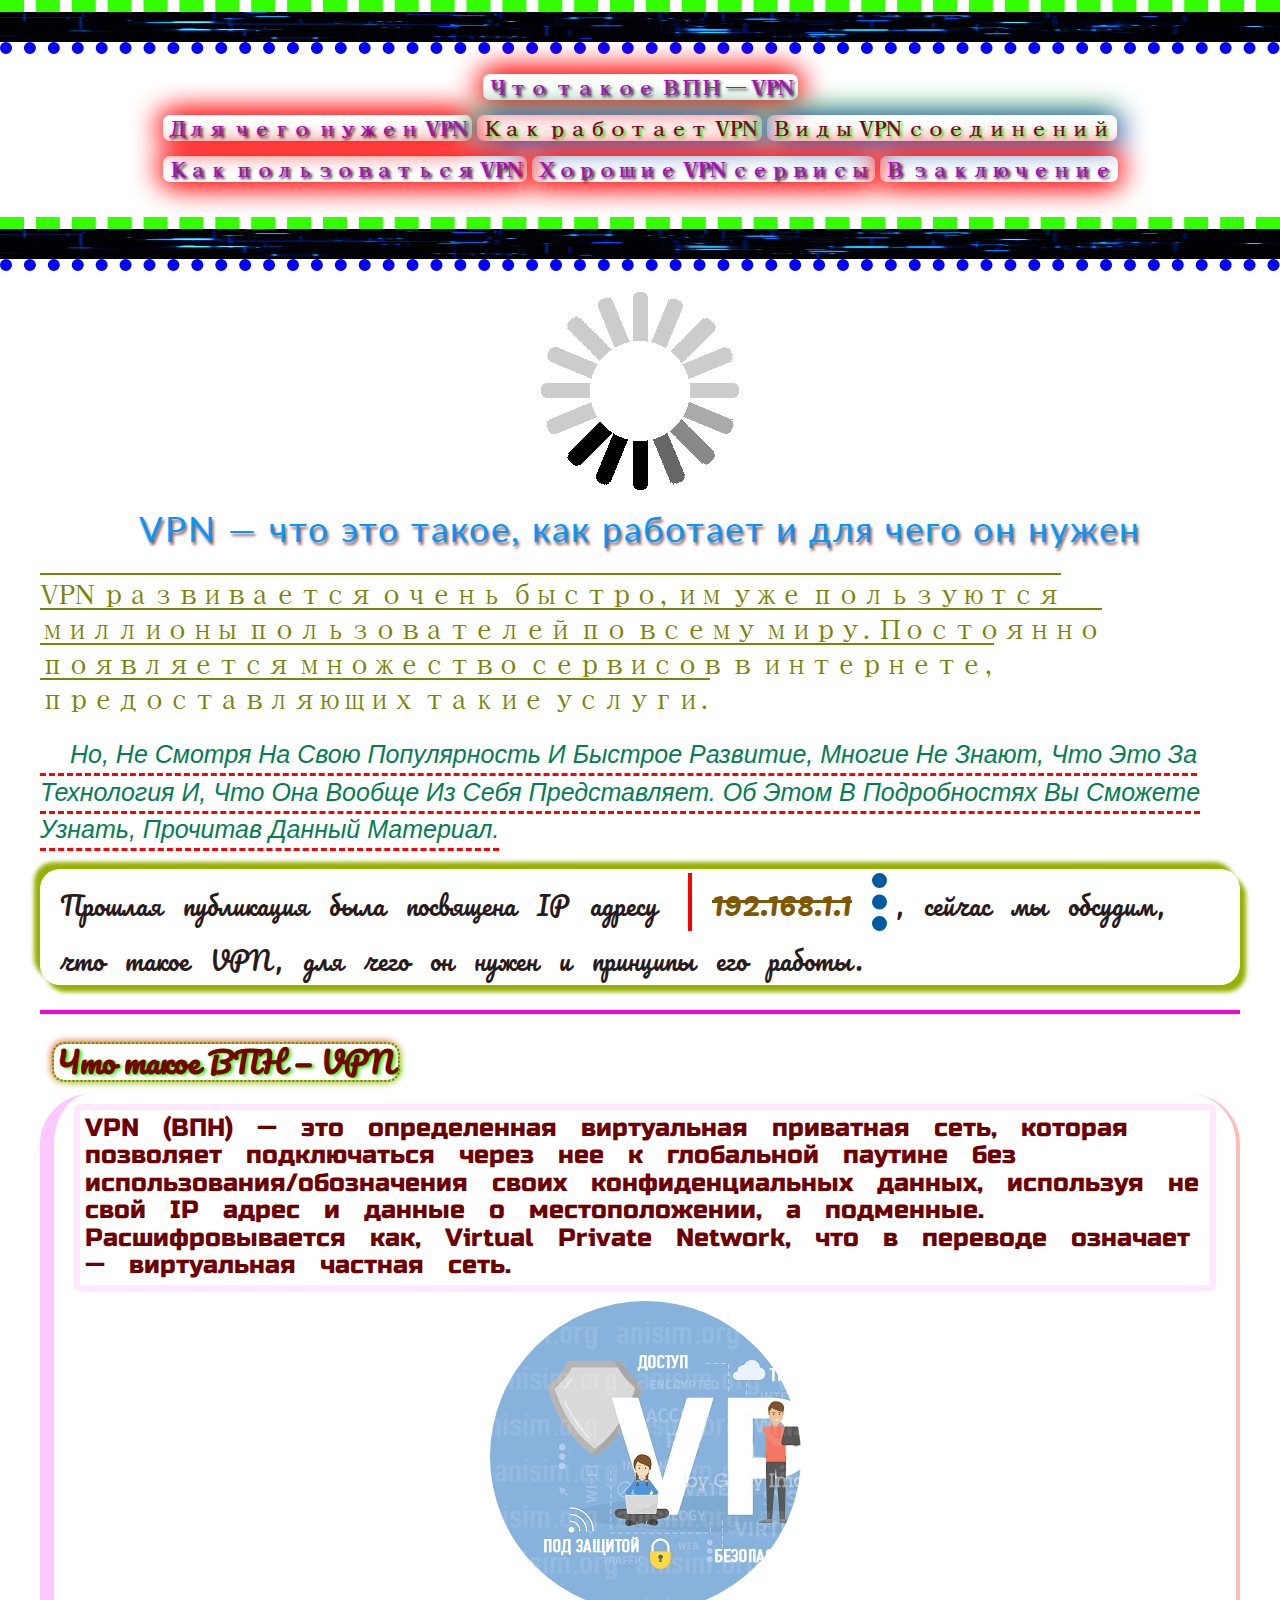
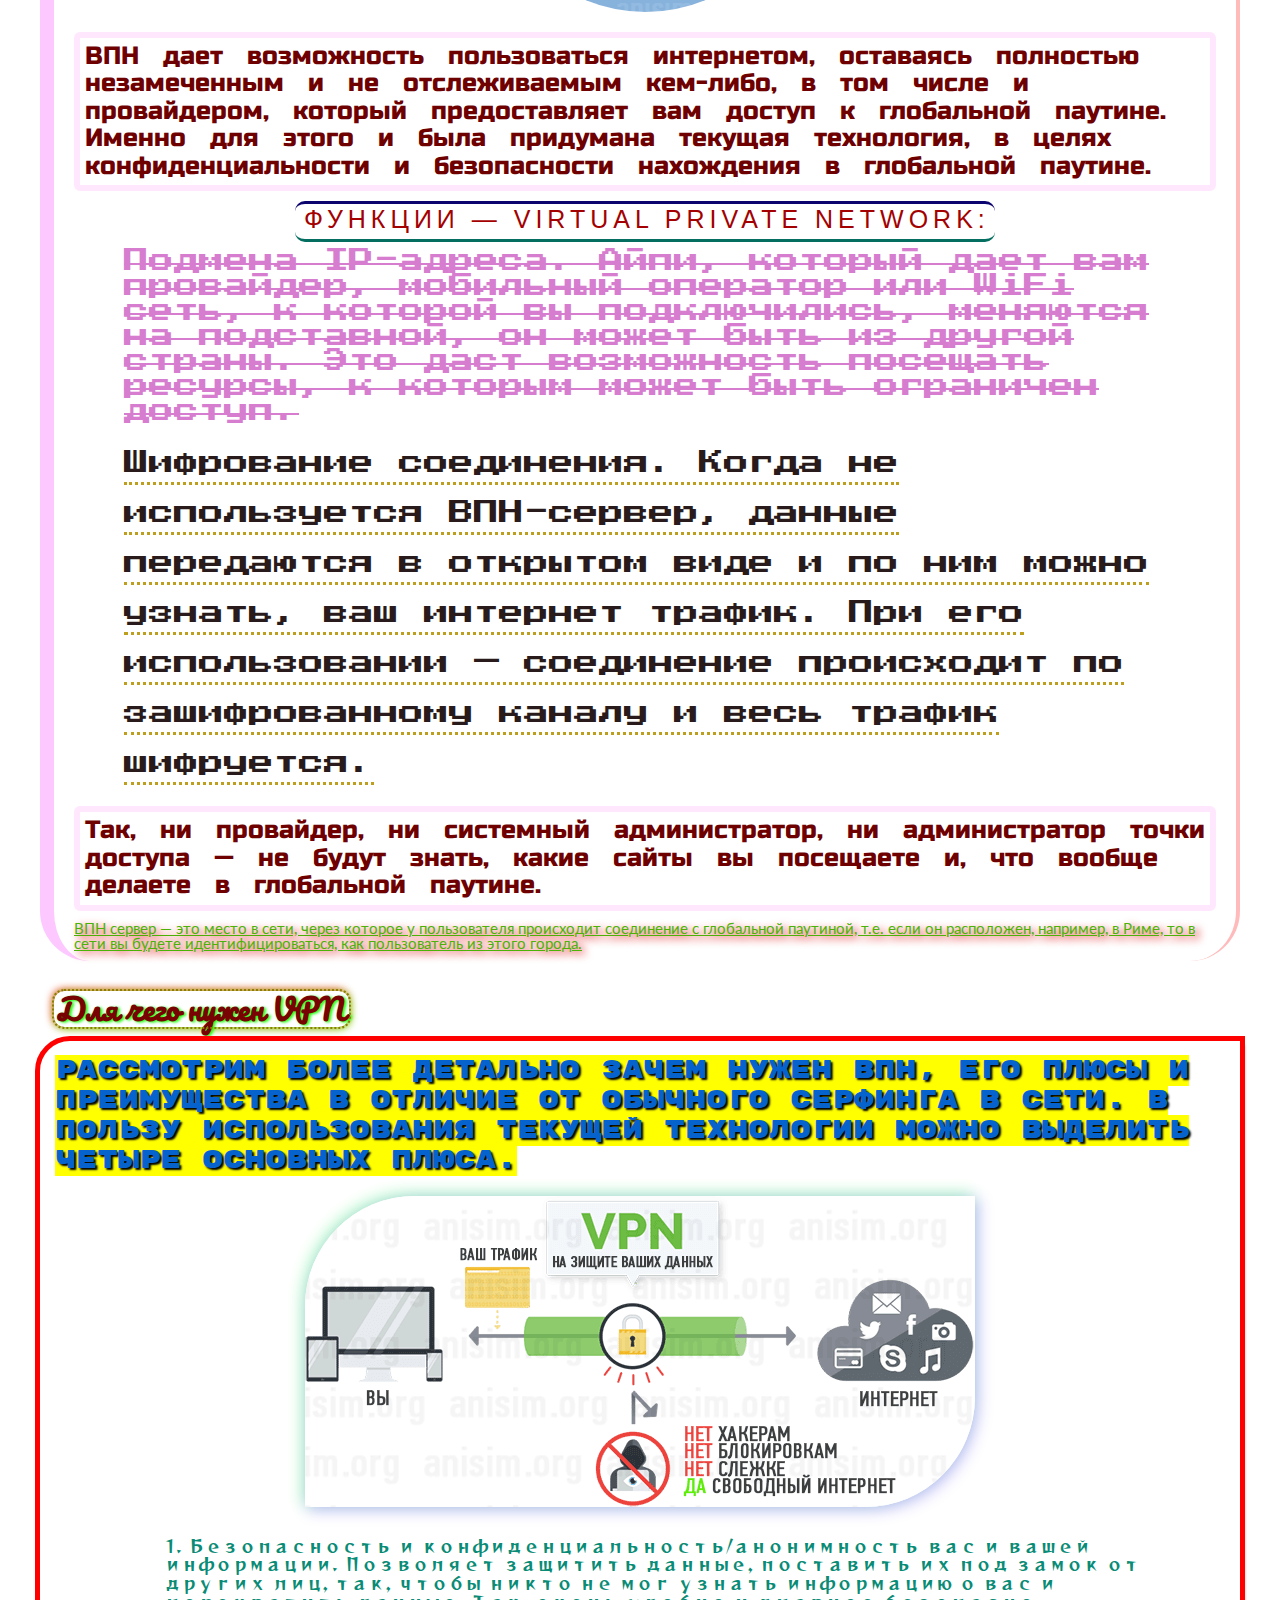
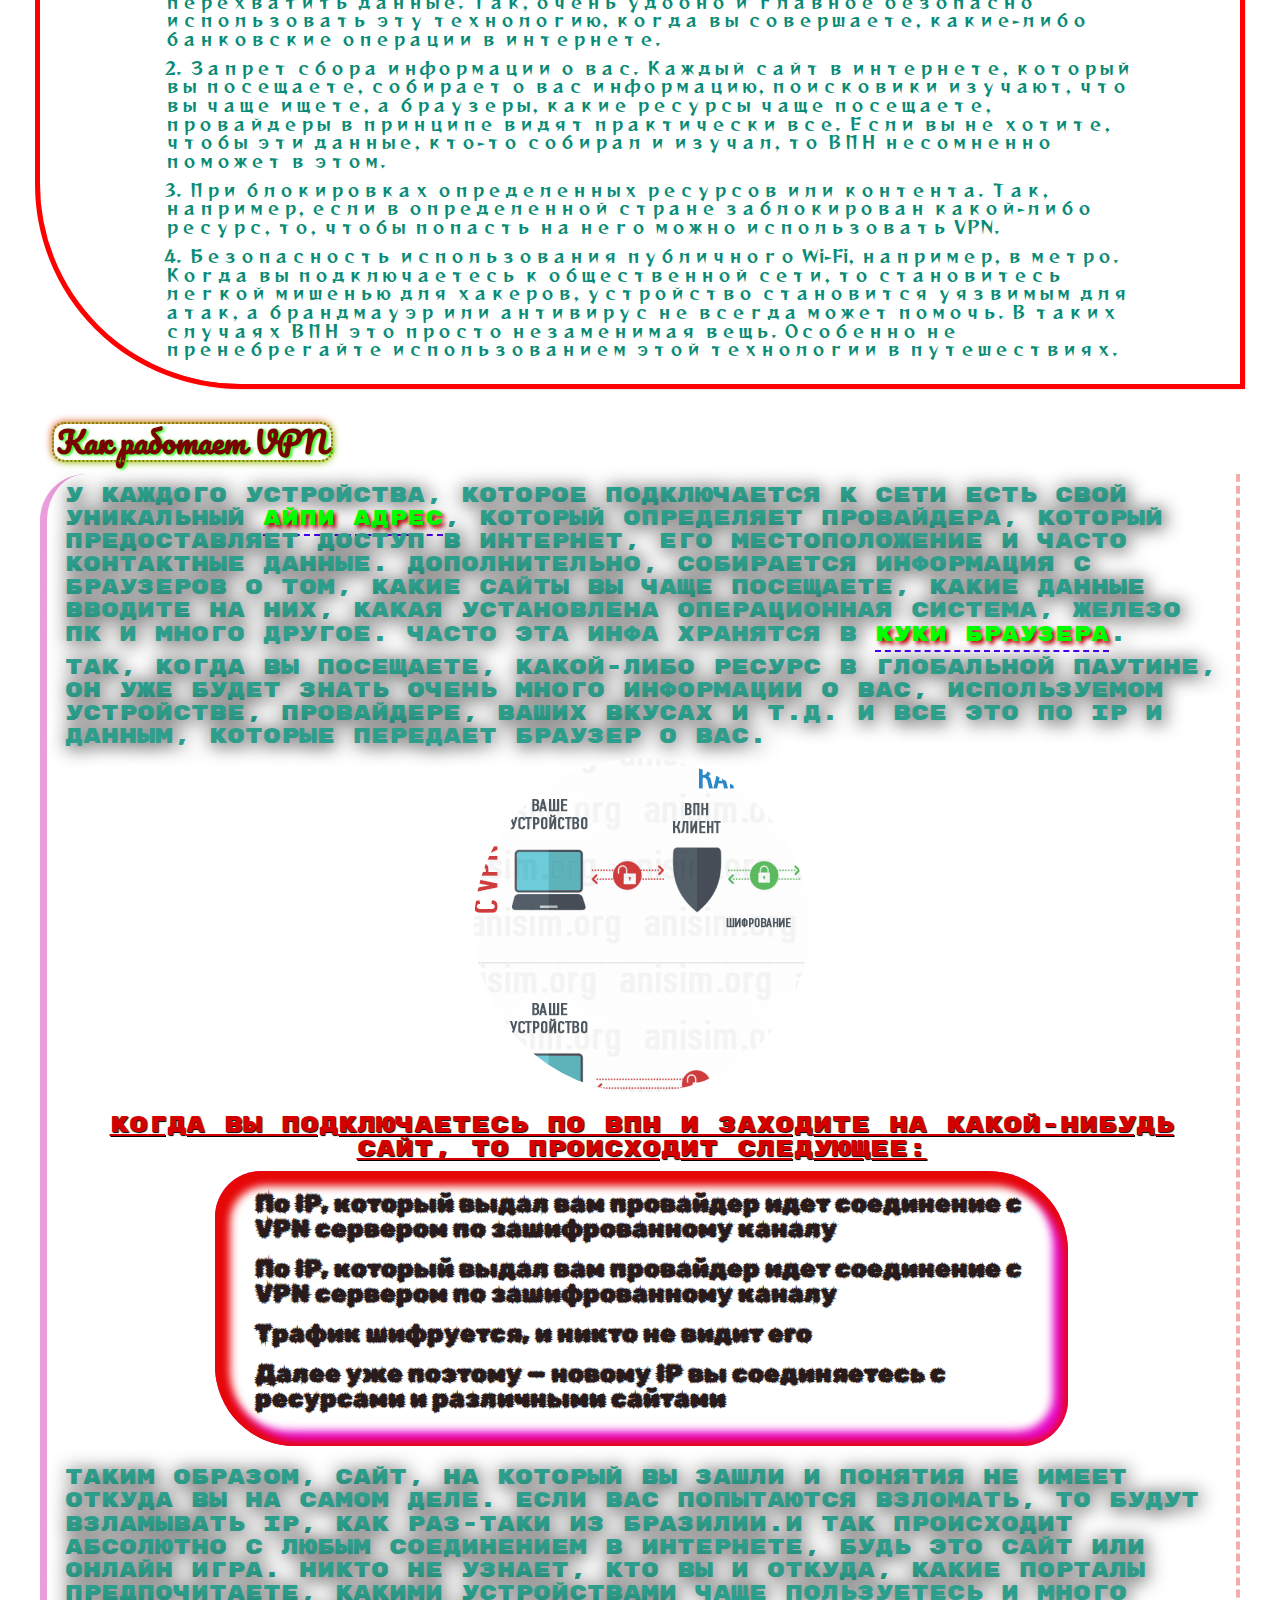
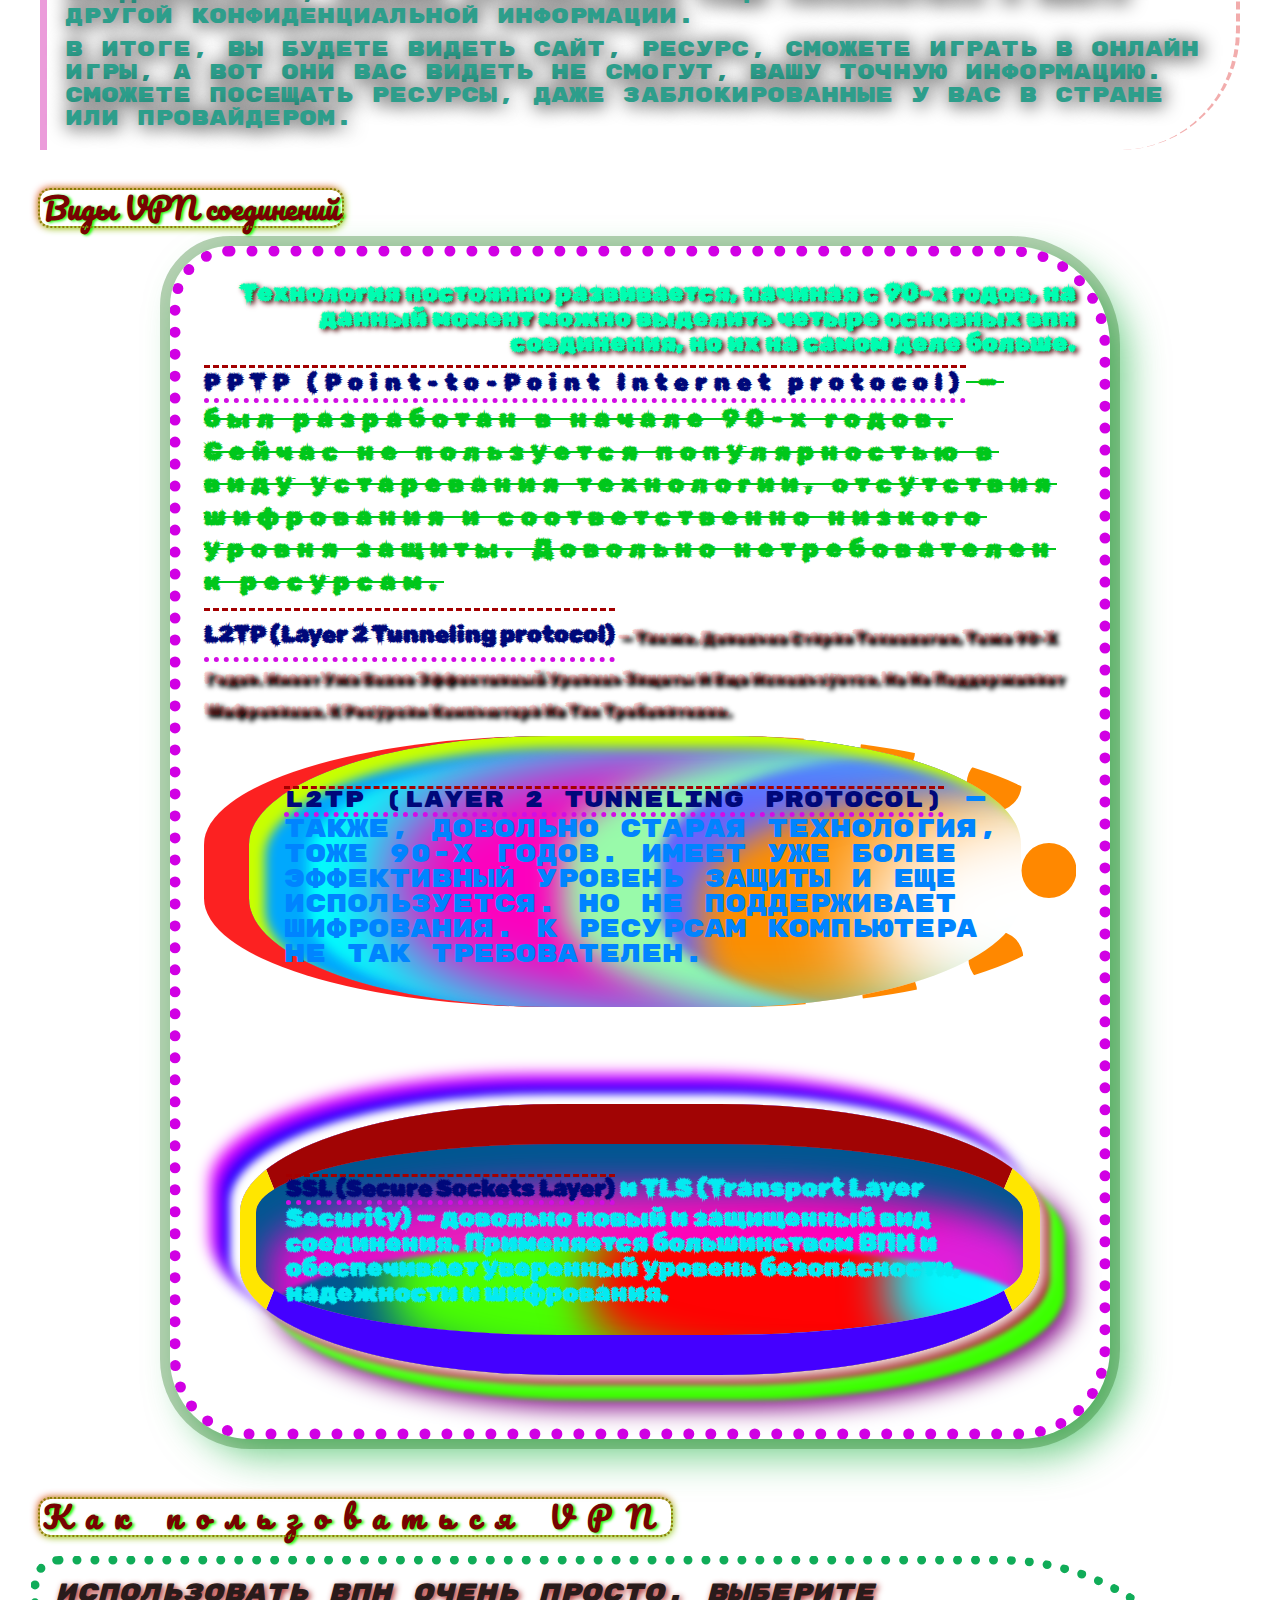
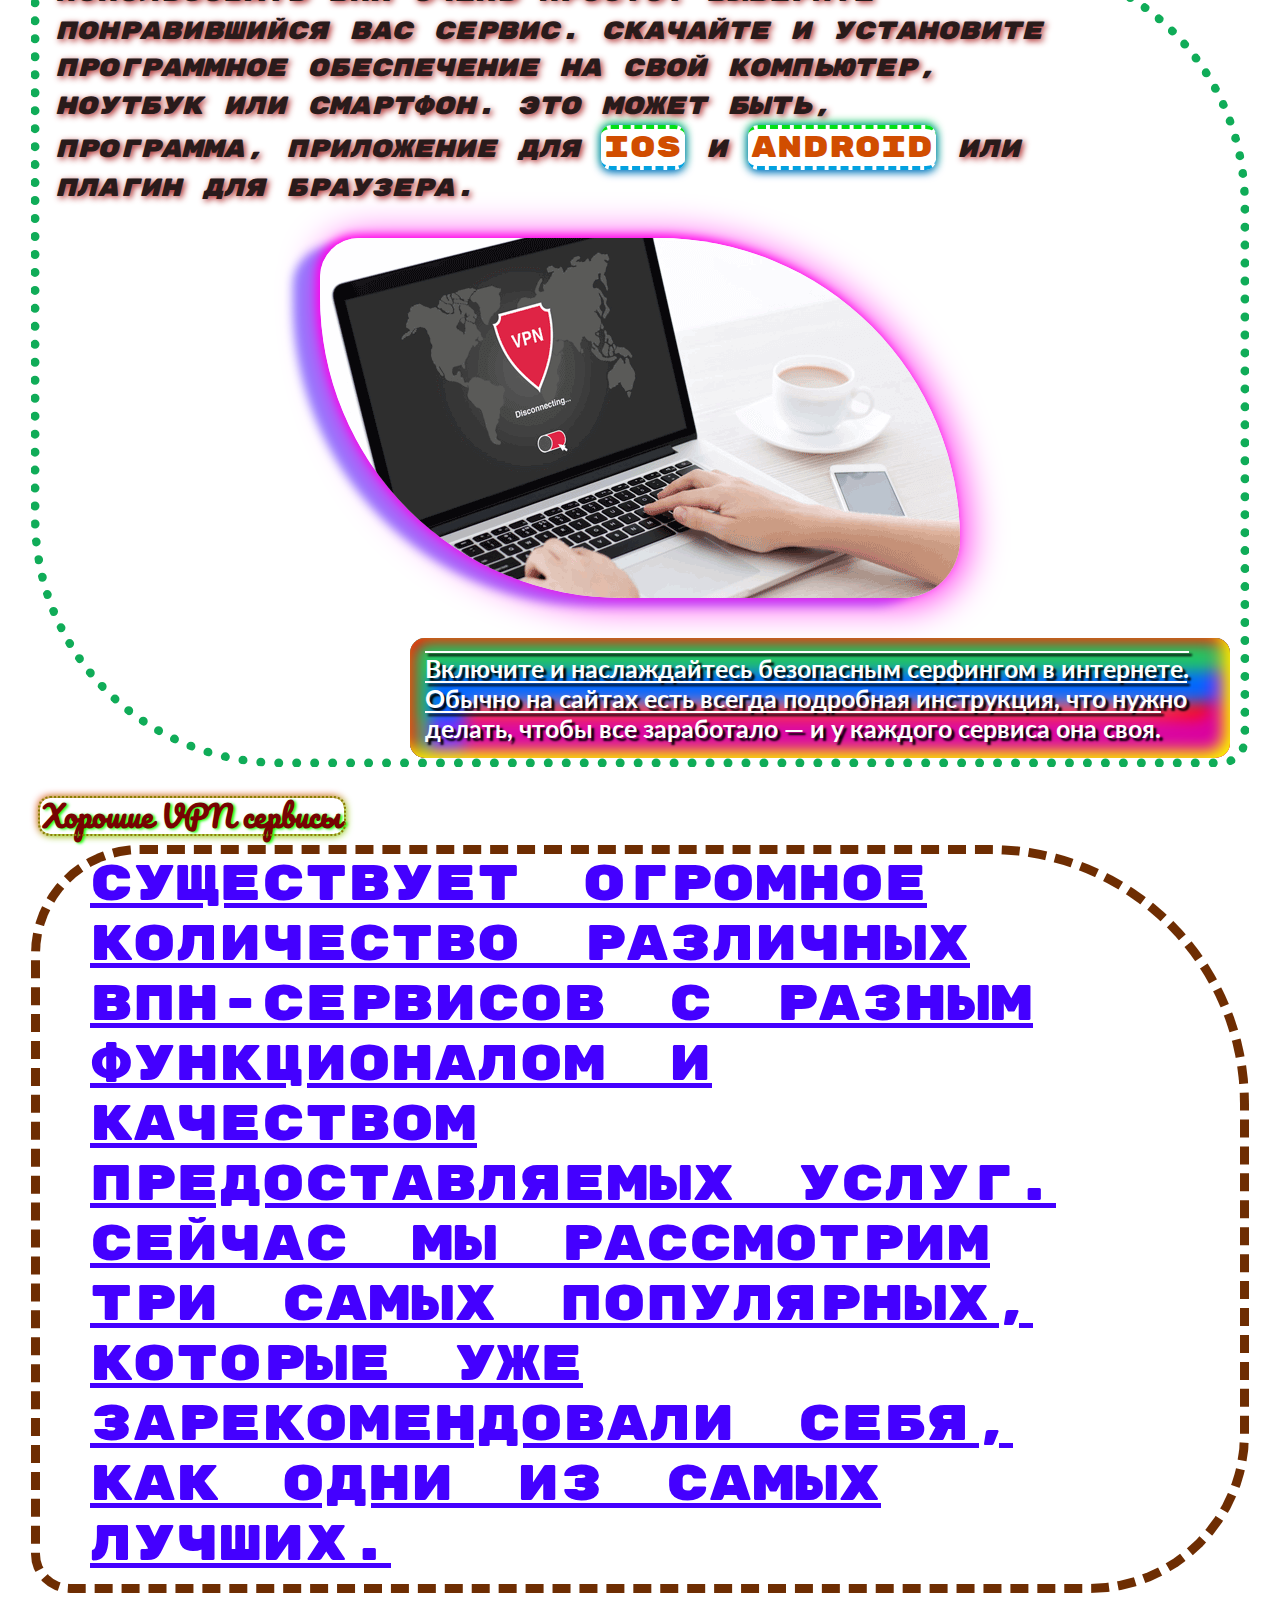
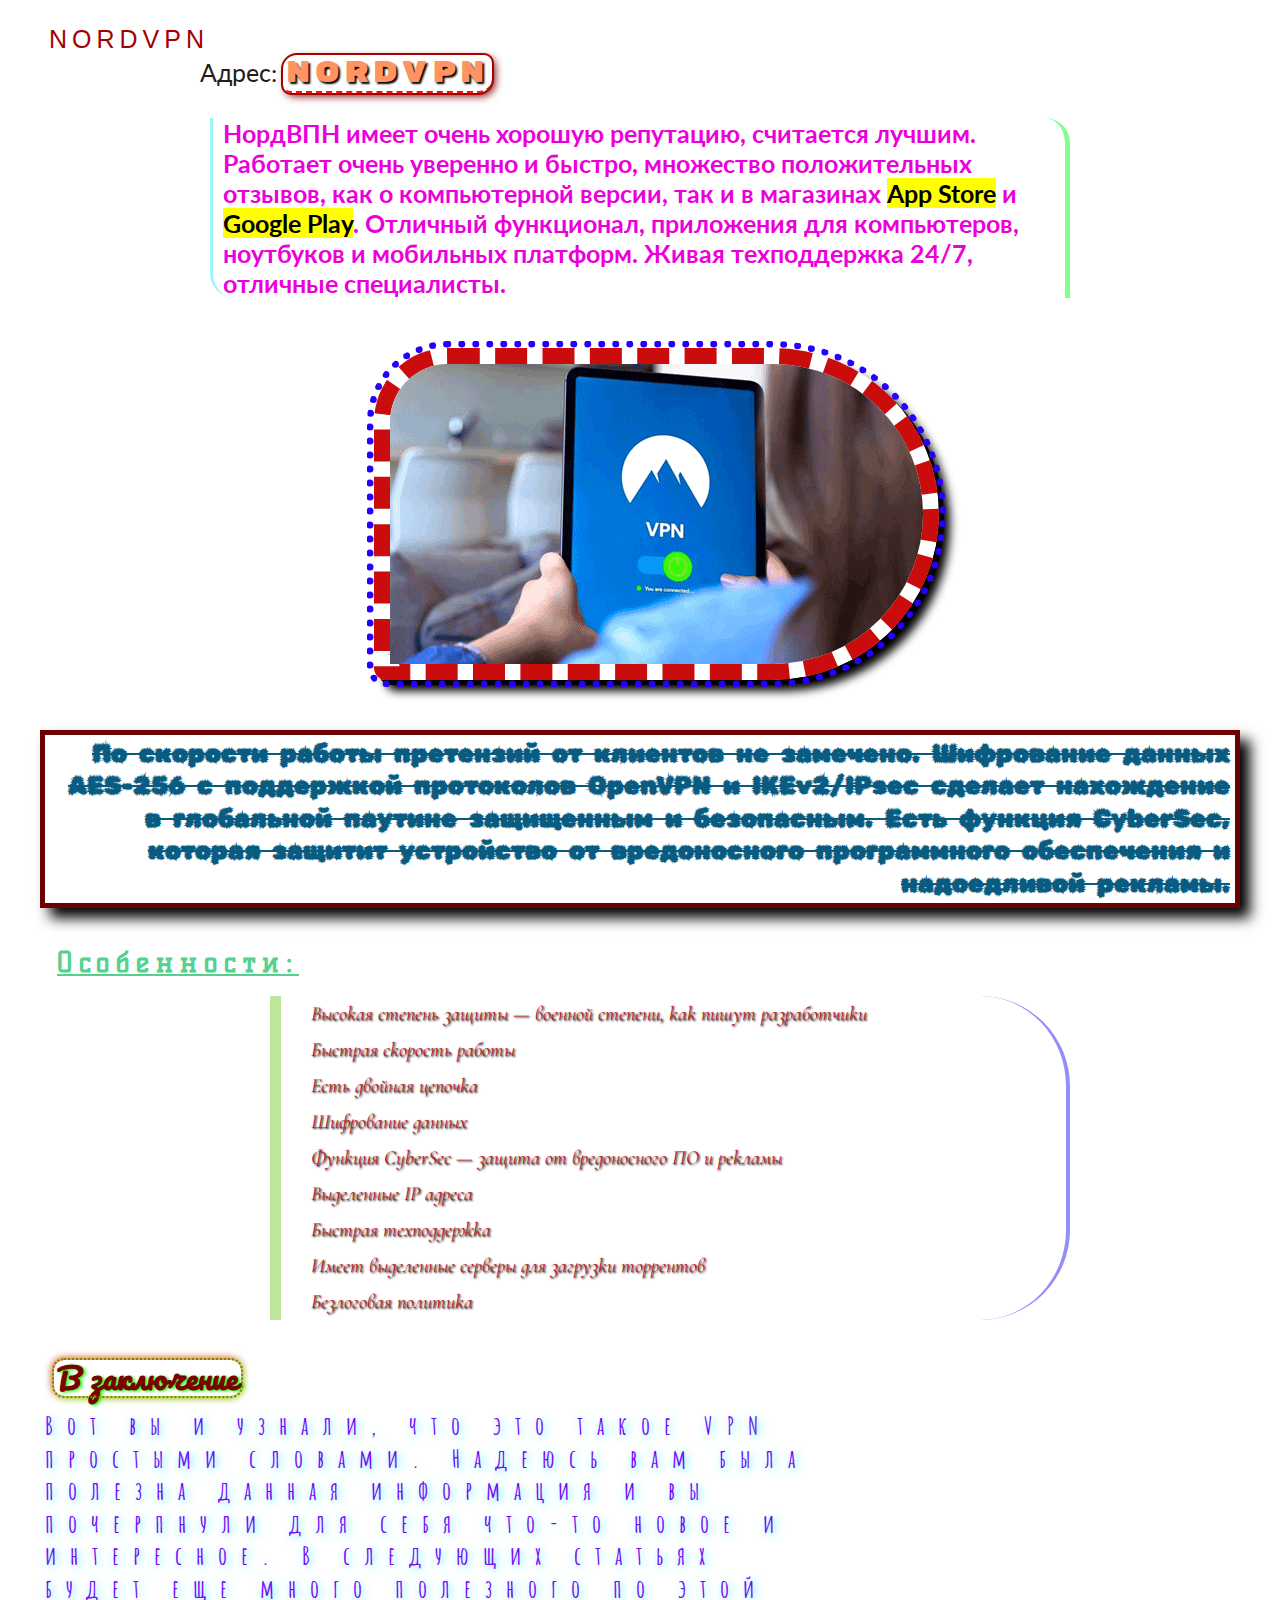
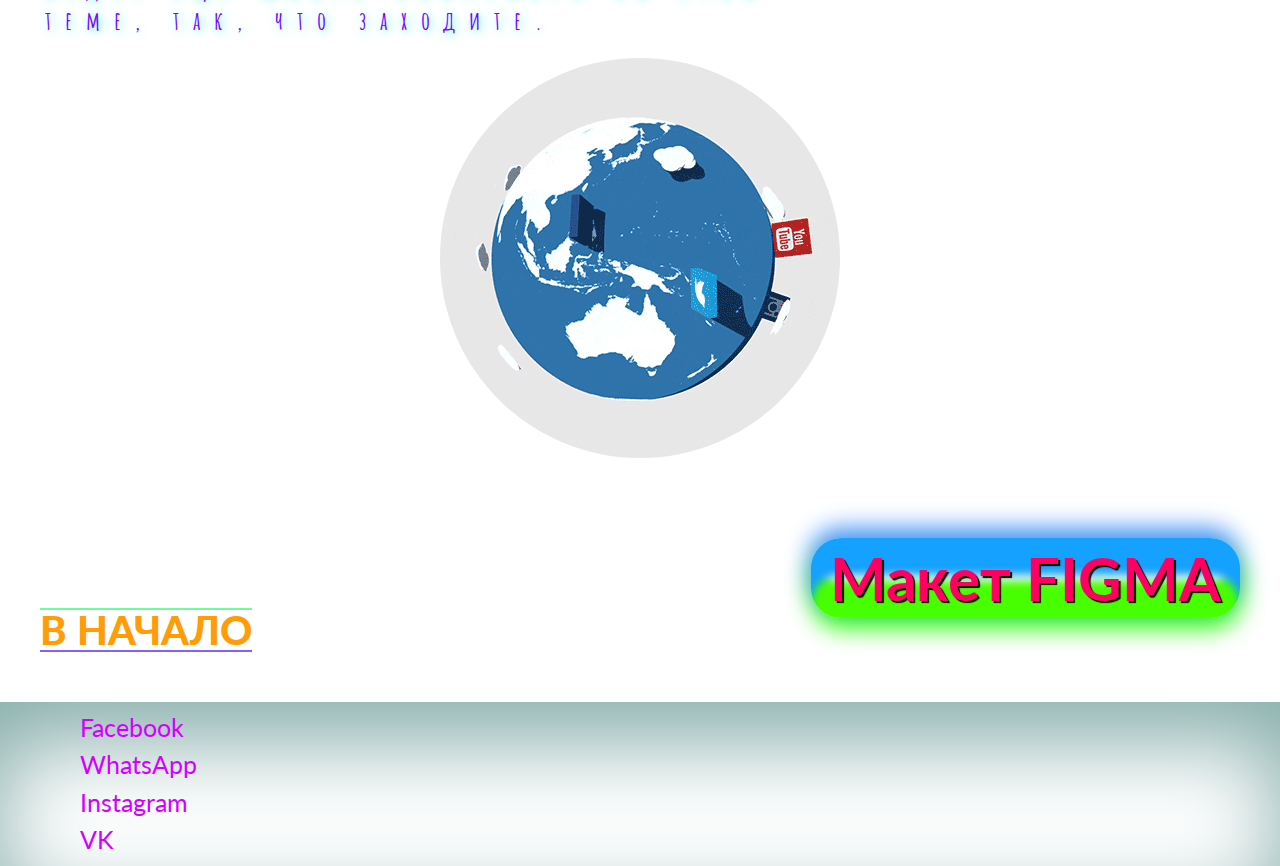
<file: index.html>
<!DOCTYPE html>
<html lang="ru">

<head>
	<meta charset="UTF-8">
	<meta http-equiv="X-UA-Compatible" content="IE=edge">
	<meta name="viewport" content="width=device-width, initial-scale=1.0">
	<link rel="stylesheet" href="css/style.css">
	<title>VPN — что это такое, как работает и для чего он нужен</title>
</head>

<body>
	<div class="wrapper">
		<!-- Шапка -->
		<header class="header">
				<div class="img-header-top">
					<img id="begining" src="img/J4o.gif" alt="Логотип">
				</div>
				<!-- Меню -->
				<nav class="menu">
					<ul class="sections">
						<li>
							<a href="#what">Что такое ВПН — VPN</a>
						</li>
						<li>
							<a href="#for">Для чего нужен VPN</a>
							<ul class="subsections">
								<li>
									<a href="#how">Как работает VPN</a>
								</li>
								<li>
									<a href="#kinds">Виды VPN соединений</a>
								</li>
							</ul>
						</li>
						<li>
							<a href="#enjoy">Как пользоваться VPN</a>
						</li>
						<li>
							<a href="#good">Хорошие VPN сервисы</a>
						</li>
						<li>
							<a href="#conclusion">В заключение</a>
						</li>
					</ul>
				</nav>
				<div class="img-header-bot">
					<img src="img/J4o.gif" alt="Логотип">
				</div>
		</header>

		<main class="content">
			<!-- Вступление -->
			<div class="introduction">
				<div class="img-introduction">
					<img src="img/VAyR.gif" alt="Картинка">
				</div>
				<h1>VPN — что это такое, как работает и для чего он нужен</h1>
				<div class="introduction-text">
						<p class="introduction-text1">VPN развивается очень быстро, им уже пользуются миллионы пользователей по всему миру. Постоянно появляется множество сервисов в интернете, предоставляющих такие услуги.</p>
					<p class="introduction-text2"><span>Но, не смотря на свою популярность и быстрое развитие, многие не знают, что это за технология и, что она вообще из себя представляет. Об этом в подробностях вы сможете узнать, прочитав данный материал.</span></p>
					<div class="introduction-paragraph">
						<p class="introduction-text3">Прошлая публикация была посвящена IP адресу <span>192.168.1.1</span>, сейчас мы обсудим, что такое VPN, для чего он нужен и принципы его работы.</p>
					</div>
				</div>
			</div>

			<!-- Что такое ВПН — VPN -->
			<div class="what">
				<h2 id="what">Что такое ВПН — VPN</h2>
				<div class="what-text-decor">
					<div class="what-text">
						<p class="what-text-p">VPN (ВПН) — это определенная виртуальная приватная сеть, которая позволяет подключаться через нее к глобальной паутине без использования/обозначения своих конфиденциальных данных, используя не свой IP адрес и данные о местоположении, а подменные. Расшифровывается как, Virtual Private Network, что в переводе означает — виртуальная частная сеть.</p>
						<div class="img-what">
							<img src="img/11vpn-1.png" alt="VPN">
						</div>
						<p class="what-text-p">ВПН дает возможность пользоваться интернетом, оставаясь полностью незамеченным и не отслеживаемым кем-либо, в том числе и провайдером, который предоставляет вам доступ к глобальной паутине. Именно для этого и была придумана текущая технология, в целях конфиденциальности и безопасности нахождения в глобальной паутине.</p>
							<div class="what-text-list">
								<div class="h3">
									<h3>Функции — Virtual Private Network:</h3>
								</div>
								<ul>
									<li class="list1">Подмена IP-адреса. Айпи, который дает вам провайдер, мобильный оператор или WiFi сеть, к которой вы подключились, меняются на подставной, он может быть из другой страны. Это даст возможность посещать ресурсы, к которым может быть ограничен доступ.</li>
									<li class="list2"><span>Шифрование соединения. Когда не используется ВПН-сервер, данные передаются в открытом виде и по ним можно узнать, ваш интернет трафик. При его использовании — соединение происходит по зашифрованному каналу и весь трафик шифруется.</span></li>
								</ul>
							</div>
							<p class="what-text-p">Так, ни провайдер, ни системный администратор, ни администратор точки доступа — не будут знать, какие сайты вы посещаете и, что вообще делаете в глобальной паутине.</p>
							<p class="what-text-last">ВПН сервер — это место в сети, через которое у пользователя происходит соединение с глобальной паутиной, т.е. если он расположен, например, в Риме, то в сети вы будете идентифицироваться, как пользователь из этого города.</p>
					</div>
				</div>
			</div>

			<!-- Для чего нужен VPN -->
			<h2 id="for">Для чего нужен VPN</h2>
			<div class="for">
				<p><mark>Рассмотрим более детально зачем нужен ВПН, его плюсы и преимущества в отличие от обычного серфинга в сети. В пользу использования текущей технологии можно выделить четыре основных плюса.</mark></p>
				<div class="img-for">
					<img class="img-for-img" src="img/vpn-2.png" alt="Плюсы VPN">
				</div>
				<ul>
					<li>1. Безопасность и конфиденциальность/анонимность вас и вашей информации. Позволяет защитить данные, поставить их под замок от других лиц, так, чтобы никто не мог узнать информацию о вас и перехватить данные. Так, очень удобно и главное безопасно использовать эту технологию, когда вы совершаете, какие-либо банковские операции в интернете.</li>
					<li>2. Запрет сбора информации о вас. Каждый сайт в интернете, который вы посещаете, собирает о вас информацию, поисковики изучают, что вы чаще ищете, а браузеры, какие ресурсы чаще посещаете, провайдеры в принципе видят практически все. Если вы не хотите, чтобы эти данные, кто-то собирал и изучал, то ВПН несомненно поможет в этом.</li>
					<li>3. При блокировках определенных ресурсов или контента. Так, например, если в определенной стране заблокирован какой-либо ресурс, то, чтобы попасть на него можно использовать VPN.</li>
					<li>4. Безопасность использования публичного Wi-Fi, например, в метро. Когда вы подключаетесь к общественной сети, то становитесь легкой мишенью для хакеров, устройство становится уязвимым для атак, а брандмауэр или антивирус не всегда может помочь. В таких случаях ВПН это просто незаменимая вещь. Особенно не пренебрегайте использованием этой технологии в путешествиях.</li>
				</ul>
			</div>
			<!-- Как работает VPN -->
			<h2 id="how">Как работает VPN</h2>
			<div class="how-text">
				<p>У каждого устройства, которое подключается к сети есть свой уникальный <a href="https://anisim.org/articles/vpn-chto-eto/" target="_blank">айпи адрес</a>, который определяет провайдера, который предоставляет доступ в интернет, его местоположение и часто контактные данные. Дополнительно, собирается информация с браузеров о том, какие сайты вы чаще посещаете, какие данные вводите на них, какая установлена операционная система, железо ПК и много другое. Часто эта инфа хранятся в <a href="https://anisim.org/articles/vpn-chto-eto/" target="_blank">куки браузера</a>.</p>
				<p>Так, когда вы посещаете, какой-либо ресурс в глобальной паутине, он уже будет знать очень много информации о вас, используемом устройстве, провайдере, ваших вкусах и т.д. И все это по IP и данным, которые передает браузер о вас.</p>
				<div class="how-img">
					<img class="how-img-img" src="img/vpn-3.png" alt="Как работает">
				</div>
				<div class="how-list">
					<p>Когда вы подключаетесь по ВПН и заходите на какой-нибудь сайт, то происходит следующее:</p>
					<div class="how-list-ul">
						<ul>
							<li>По IP, который выдал вам провайдер идет соединение с VPN сервером по зашифрованному каналу</li>
							<li>По IP, который выдал вам провайдер идет соединение с VPN сервером по зашифрованному каналу</li>
							<li>Трафик шифруется, и никто не видит его</li>
							<li>Далее уже поэтому — новому IP вы соединяетесь с ресурсами и различными сайтами</li>
						</ul>
					</div>
				</div>
				<p>Таким образом, сайт, на который вы зашли и понятия не имеет откуда вы на самом деле. Если вас попытаются взломать, то будут взламывать IP, как раз-таки из Бразилии.И так происходит абсолютно с любым соединением в интернете, будь это сайт или онлайн игра. Никто не узнает, кто вы и откуда, какие порталы предпочитаете, какими устройствами чаще пользуетесь и много другой конфиденциальной информации.</p>
				<p>В итоге, вы будете видеть сайт, ресурс, сможете играть в онлайн игры, а вот они вас видеть не смогут, вашу точную информацию. Сможете посещать ресурсы, даже заблокированные у вас в стране или провайдером.</p>
			</div>

			<!-- Виды VPN соединений -->
			<h2 id="kinds">Виды VPN соединений</h2>
			<div class="kinds-text">
				<p class="kinds-paragraph1">Технология постоянно развивается, начиная с 90-х годов, на данный момент можно выделить четыре основных впн соединения, но их на самом деле больше.</p>
				<p class="kinds-paragraph2"><span class="kinds-termin">PPTP (Point-to-Point Internet protocol)</span> — был разработан в начале 90-х годов. Сейчас не пользуется популярностью в виду устаревания технологии, отсутствия шифрования и соответственно низкого уровня защиты. Довольно нетребователен к ресурсам.</p>
				<p class="kinds-paragraph3"><span class="kinds-termin">L2TP (Layer 2 Tunneling protocol)</span> — также, довольно старая технология, тоже 90-х годов. Имеет уже более эффективный уровень защиты и еще используется. Но не поддерживает шифрования. К ресурсам компьютера не так требователен.</p>
				<p class="kinds-paragraph4"><span class="kinds-termin">L2TP (Layer 2 Tunneling Protocol)</span> — также, довольно старая технология, тоже 90-х годов. Имеет уже более эффективный уровень защиты и еще используется. Но не поддерживает шифрования. К ресурсам компьютера не так требователен.</p>
				<p class="kinds-paragraph5"><span class="kinds-termin">SSL (Secure Sockets Layer)</span> и TLS (Transport Layer Security) — довольно новый и защищенный вид соединения. Применяется большинством ВПН и обеспечивает уверенный уровень безопасности, надежности и шифрования.</p>
			</div>

			<!-- Как пользоваться VPN -->
			<h2 id="enjoy">Как пользоваться VPN</h2>
			<div class="enjoy-text">
				<p class="enjoy-paragraph-first">Использовать ВПН очень просто. Выберите понравившийся вас сервис. Скачайте и установите программное обеспечение на свой компьютер, ноутбук или смартфон. Это может быть, программа, приложение для <a class="enjoy-link" href="https://image.google.ci/" target="_blank">IOS</a> и <a class="enjoy-link" href="https://image.google.ci/" target="_blank">Android</a> или плагин для браузера.</p>
				<div class="enjoy-img">
					<img src="img/vpn-6.png" alt="Ноутбук">
				</div>
				<p class="enjoy-paragraph-last">Включите и наслаждайтесь безопасным серфингом в интернете. Обычно на сайтах есть всегда подробная инструкция, что нужно делать, чтобы все заработало — и у каждого сервиса она своя.</p>
			</div>

			<!-- Хорошие VPN сервисы -->
			<h2 id="good">Хорошие VPN сервисы</h2>
			<div class="good-text">
				<p class="good-text1">Существует огромное количество различных ВПН-сервисов с разным функционалом и качеством предоставляемых услуг. Сейчас мы рассмотрим три самых популярных, которые уже зарекомендовали себя, как одни из самых лучших.</p>
				<h3>NordVPN</h3>
				<p class="good-link">Адрес: <a href="https://anisim.org/articles/vpn-chto-eto/" target="_blank">NordVPN</a></p>
				<p class="good-text2">НордВПН имеет очень хорошую репутацию, считается лучшим. Работает очень уверенно и быстро, множество положительных отзывов, как о компьютерной версии, так и в магазинах <mark>App Store</mark> и <mark>Google Play</mark>. Отличный функционал, приложения для компьютеров, ноутбуков и мобильных платформ. Живая техподдержка 24/7, отличные специалисты.</p>
				<div class="good-img">
					<img src="img/vpn-7.png" alt="Планшет">
				</div>
				<p class="good-text3">По скорости работы претензий от клиентов не замечено. Шифрование данных AES-256 с поддержкой протоколов OpenVPN и IKEv2/IPsec сделает нахождение в глобальной паутине защищенным и безопасным. Есть функция CyberSec, которая защитит устройство от вредоносного программного обеспечения и надоедливой рекламы.</p>
				<p class="peculiarities">Особенности:</p>
					<ul>
						<li class="good-list">Высокая степень защиты — военной степени, как пишут разработчики</li>
						<li class="good-list">Быстрая скорость работы</li>
						<li class="good-list">Есть двойная цепочка</li>
						<li class="good-list">Шифрование данных</li>
						<li class="good-list">Функция CyberSec — защита от вредоносного ПО и рекламы</li>
						<li class="good-list">Выделенные IP адреса</li>
						<li class="good-list">Быстрая техподдержка</li>
						<li class="good-list">Имеет выделенные серверы для загрузки торрентов</li>
						<li class="good-list">Безлоговая политика</li>
					</ul>
			</div>

			<!-- В заключение -->
			<h2 id="conclusion">В заключение</h2>
			<div class="conclusion-text">
				<p>Вот вы и узнали, что это такое VPN простыми словами. Надеюсь вам была полезна данная информация и вы почерпнули для себя что-то новое и интересное. В следующих статьях будет еще много полезного по этой теме, так, что заходите.</p>
				<div class="conclusion-img">
					<img src="img/7DZq.gif" alt="Земля">
				</div>
			</div>

			<!-- Figma -->
			<div class="figma-link">
				<a class="layout" href="figma_index.html" target="_blank">Макет FIGMA</a>
			</div>
			<a class="begining" href="#begining">В начало</a>
		</main>

		<footer class="footer">
			<div class="footer-list">
				<a class="footer-link" href="https://www.google.ru/webhp?hl=ru" target="_blank">Facebook</a>
				<a class="footer-link" href="https://www.google.ru/webhp?hl=ru" target="_blank">WhatsApp</a>
				<a class="footer-link" href="https://www.google.ru/webhp?hl=ru" target="_blank">Instagram</a>
				<a class="footer-link" href="https://www.google.ru/webhp?hl=ru" target="_blank">VK</a>
			</div>
		</footer>
	</div>
</body>

</html>
</file>
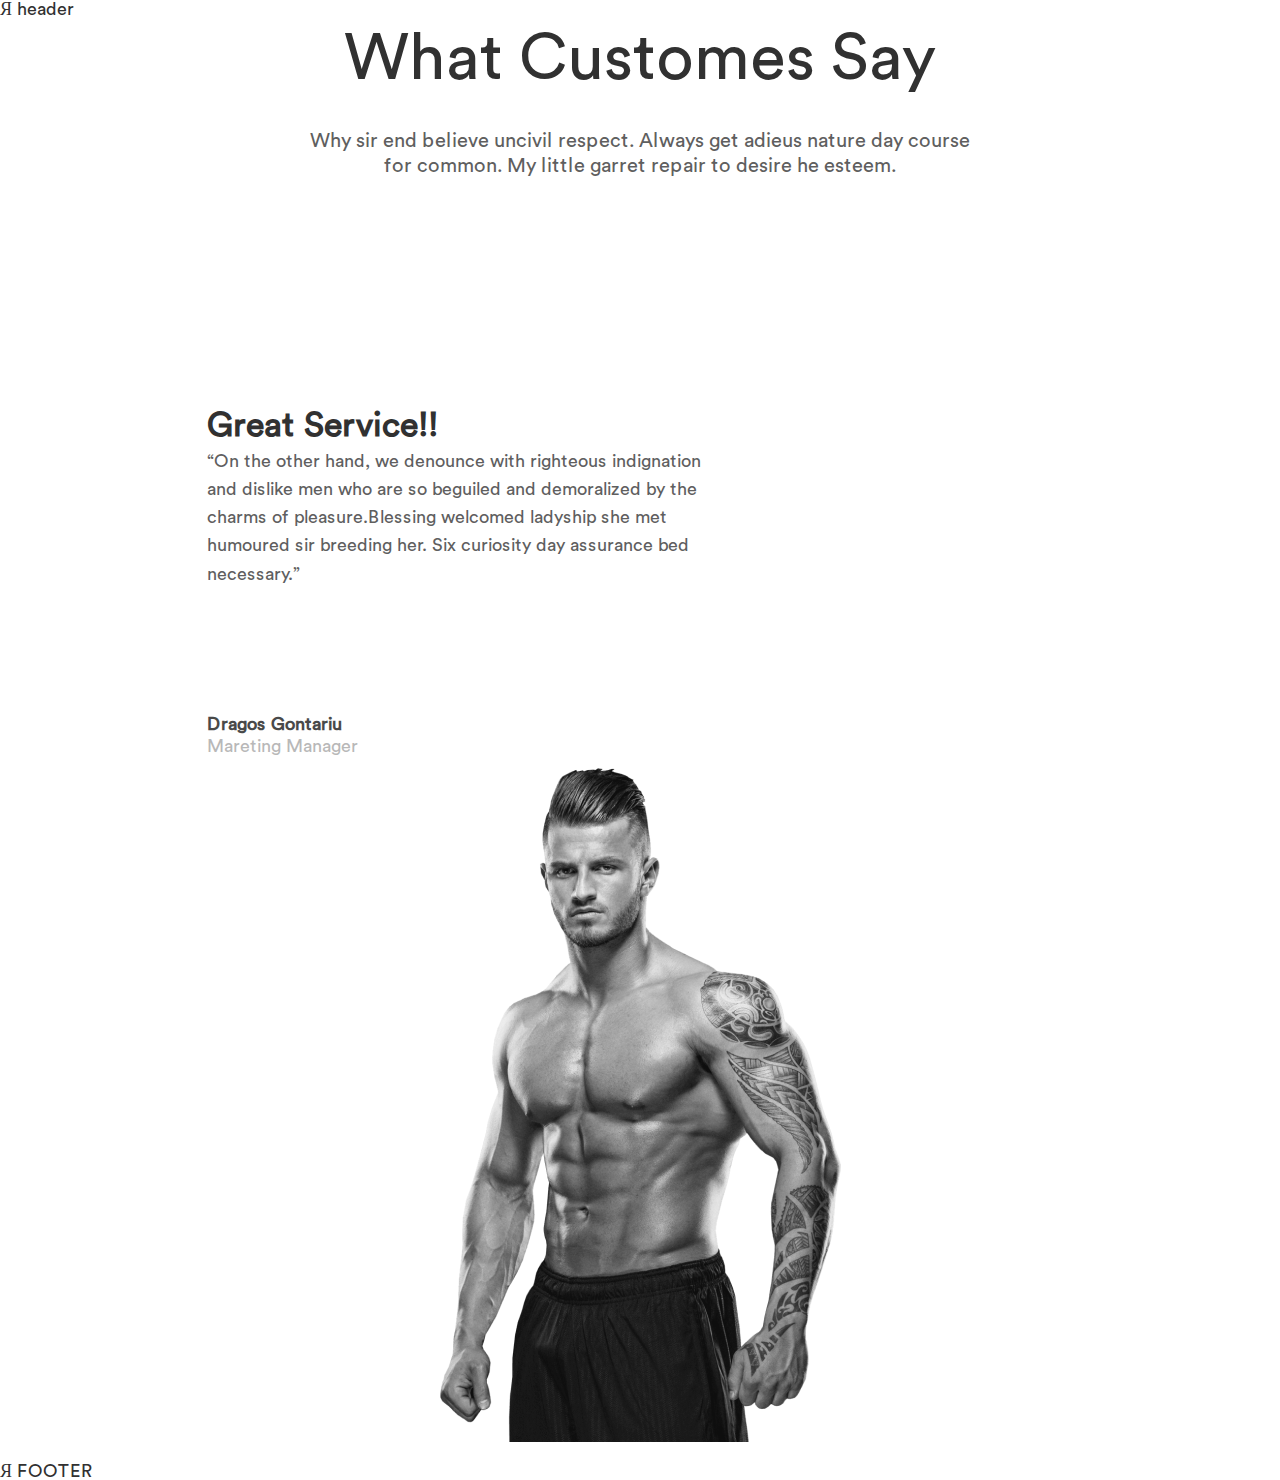
<file: figma_index.html>
<!DOCTYPE html>
<html lang="ru">

<head>
	<meta charset="UTF-8">
	<meta http-equiv="X-UA-Compatible" content="IE=edge">
	<meta name="viewport" content="width=device-width, initial-scale=1.0">
	<link rel="stylesheet" href="css/figma_style.css">
	<title>Figma</title>
</head>

<body>
<div class="wrapper">
		<header class="header">
			<nav class="menu">
				<p>Я header</p>
			</nav>
		</header>
	
		<main class="content">
			<h1>What Customes Say</h1>
			<p class="say">Why sir end believe uncivil respect. Always get adieus nature day course for common. My little garret repair to desire he esteem.</p>
			<h2>Great Service!!</h2>
			<p class="service">“On the other hand, we denounce with righteous indignation and dislike men who are so beguiled and demoralized by the charms of pleasure.Blessing welcomed ladyship she met humoured sir breeding her. Six curiosity day assurance bed necessary.”</p>
			<a class="dragos">Dragos Gontariu</a>
			<p class="manager">Mareting Manager</p>
			<div class="img">
				<img src="img/image 14.png" alt="Мужик">
			</div>
		</main>
	
		<footer class="footer">
			<a href="https://www.radiorecord.ru/stations?style=ALL" target="_blank">Я FOOTER</a>
		</footer>
</div>
</body>

</html>
</file>
<file: css/style.css>
@import "null.css";

/* Шрифты */
@import url('https://fonts.googleapis.com/css2?family=Lato:wght@700;900&display=swap');
@import url('https://fonts.googleapis.com/css2?family=Pacifico&display=swap');
@import url('https://fonts.googleapis.com/css2?family=Amatic+SC:wght@400;700&display=swap');
@import url('https://fonts.googleapis.com/css2?family=Kaisei+Decol&display=swap');
@import url('https://fonts.googleapis.com/css2?family=Russo+One&display=swap');
@import url('https://fonts.googleapis.com/css2?family=Press+Start+2P&display=swap');
@import url('https://fonts.googleapis.com/css2?family=Rubik+Mono+One&display=swap');
@import url('https://fonts.googleapis.com/css2?family=Reggae+One&display=swap');
@import url('https://fonts.googleapis.com/css2?family=Rubik+Beastly&display=swap');
@import url('https://fonts.googleapis.com/css2?family=Kelly+Slab&display=swap');
@import url('https://fonts.googleapis.com/css2?family=Cormorant+Infant:ital@1&display=swap');


@font-face {
	font-family: "RubikMonoOne";
	src: url('../fonts/RubikMonoOne-Regular.woff2') format('woff2'), url('../fonts/RubikMonoOne-Regular.woff') format('woff');
}
@font-face {
	font-family: "Beastly";
	src: url('../fonts/RubikBeastly-Regular.woff2') format('woff2'), url('../fonts/RubikBeastly-Regular.woff'), format('woff');
}

/* Общие */
.wrapper {
	min-height: 100%;
	overflow: hidden;
}

body {
	font-family: "Lato", sans-serif;
	font-size: 25px;
	color: rgb(41, 27, 27);
}
main {
	max-width: 1200px;
	margin: 0 auto;
}
h1 {
	font-family: "Lato", sans-serif;
	font-size: 35px;
	text-align: center;
	letter-spacing: 2px;
	color: rgb(0, 153, 255);
	text-shadow: 1.5px 2.7px 3px rgb(145, 85, 85);
	margin: 0px 0px 30px 0px;
}
h2 {
	display: inline-block;
	font-family: "Pacifico", sans-serif;
	color: rgb(119, 3, 3);
	font-size: 30px;
	font-weight: 700;
	text-shadow: 2px 1.3px 3px rgb(21, 255, 0);
	outline: 2px dotted rgb(139, 126, 6);
	box-shadow: 1px 1px 8px rgb(102, 255, 0), -1px -1px 8px rgb(255, 0, 0);
	border-radius: 10px;
	margin: 0px 0px 14px 14px;
	padding: 3px;
}	

/* ШАпка */
.header {
	min-width: 100%;
	margin: 0px 0px 20px 0px;
}

.header img {
	min-width: 100%;
	height: 30px;
}
.img-header-top {
	border-bottom: 12px dotted rgb(4, 0, 255);
	border-top: 12px dashed rgb(51, 255, 0);
}
.img-header-bot {
	border-bottom: 12px dotted rgb(4, 0, 255);
	border-top: 12px dashed rgb(51, 255, 0);
	
}

/* Меню */
nav {
	font-family: "Kaisei Decol", serif;
	font-weight: 900;
	font-size: 20px;
	color: rgb(175, 10, 190);
	text-align: center;
	padding: 20px ;
}

.sections li {
	display: inline-block;
}
.sections li a{
	display: inline-block;
	margin: 0px 0px 15px 0px;
}
.sections a {
	padding: 3px 5px;
	text-shadow: 2px 2px 3px rgb(0, 0, 0);
	box-shadow: 2px 2px 30px rgb(255, 1, 1), -2px -2px 30px rgb(255, 0, 0);
	border-radius: 7px;
}
.subsections {
	display: inline-block;
	color: rgb(128, 0, 53);
}
.subsections a {
	text-shadow: 2px 2px 3px rgb(0, 255, 21);
	box-shadow: 2px 2px 30px rgb(17, 0, 255), -2px -2px 30px rgb(72, 255, 0);
}

/* Контент */
.introduction {
	margin: 0px 0px 30px 0px;
}
.img-introduction {
	max-width: 200px;
	margin: 0px auto 20px;
}
.introduction-text {
	font-family: sans-serif;
}
.introduction-text1 {
	font-family: "Kaisei Decol", serif;
	text-decoration: overline;
	color: rgb(120, 133, 7);
	line-height: 1.4;
	margin: 0px 0px 20px 0px;
}
.introduction-text2{
	margin: 0px 0px 20px 0px;
	
}
.introduction-text2 span {
	font-style: italic;
	text-transform: capitalize;
	color: rgb(4, 124, 84);
	border-bottom: 3px dashed rgb(255, 0, 0);
	line-height: 1.5;
	padding: 0px 0px 5px 30px;
}
.introduction-text3 {
	font-family: "Pacifico", sans-serif;
	margin: 0px 0px 25px 0px;
	padding: 0px 20px;
	word-spacing: 14px;
	line-height: 2;
	border-radius: 20px;
	box-shadow : 6px 7px 4px rgb(150, 177, 0), -6px -7px 4px rgb(150, 177, 0);

}
.introduction-paragraph {
	border-bottom: 4px solid rgb(255, 0, 212);
}
.introduction-text3 span {
	text-decoration: line-through;
	color: rgb(126, 87, 3);
	font-size: 33px;
	border-left: 4px solid rgb(255, 0, 0);
	border-right: 15px dotted rgb(0, 89, 161);
	padding: 0px 20px;
	margin: 0px 10px;
}

/* Что такое ВПН — VPN */
.what {
	margin: 0px 0px 30px 0px;
}
.what-text-decor {
	border-right: 4px solid rgba(255, 0, 0, 0.267);
	border-left: 14px solid rgba(247, 0, 255, 0.219);
	border-radius: 50px;
}
.what-text{
	padding: 10px 20px;
}
.what-text-p {
	font-family: 'Russo One', sans-serif;
	word-spacing: 16px;
	color: rgb(110, 0, 0);
	line-height: 1.1;
	margin: 0px 0px 10px 0px;
	border: 6px solid rgba(255, 0, 234, 0.096);
	border-radius: 6px;
	padding: 5px 
}

.img-what {
	width: 311px;
	height: 311px;
	border-radius: 50%;
	overflow: hidden;
	margin: 0 auto 20px;
}

.what-text-list {
	font-family: 'Press Start 2P', sans-serif;
	margin: 0px 0px 18px 0px;
}
h3 {
	font-family: sans-serif;
	color: rgb(163, 1, 1);
	margin: 0px 0px 4px 0px;
	text-transform: uppercase;
	letter-spacing: 5px;
	padding: 3px 0px 3px 9px;
}
.h3{
	max-width: 700px;
	border-bottom: 3px solid rgb(4, 110, 96);
	border-top: 3px solid rgb(11, 4, 110);
	border-radius: 10px;
	margin: 0 auto 6px;
}

.what-text-list ul  {
	padding: 0px 50px;
}
.list1 {
	color: rgb(214, 125, 207);
	margin: 0px 0px 15px 0px;
	text-decoration: line-through;
}
.list2 span{
	line-height: 2;
	border-bottom: 3px dotted rgb(189, 159, 29);
	padding: 0px 0px 7px 0px;
}
.what-text-last {
	font-size: 15px;
	color: rgb(75, 179, 6);
	text-decoration: underline;
	text-shadow: 4px 3px 9px rgb(216, 5, 5);
}

/* Для чего нужен VPN */
.for {
	font-family: sans-serif;
	outline: 5px solid rgb(255, 0, 0);
	border-radius: 30px 0px 0px 200px;
	box-shadow: 4px 4px 3px rgb(197, 61, 61);
	padding: 15px;
	margin: 0px 0px 40px 0px;
}
.for p{
	font-family: 'Rubik Mono One', sans-serif;
	margin: 0px 0px 20px 0px;
}
.for p mark {
	color: rgb(6, 99, 206);
	text-shadow: 2px 2px 2px #000;
	line-height: 1.2;
}
.img-for {
	max-width: 670px;
	margin: 0 auto 30px;
}
.img-for-img{
	box-shadow: 3px 3px 16px rgba(47, 0, 255, 0.267), -3px -3px 16px rgba(0, 255, 55, 0.281);
	border-radius: 110px 0px;
}
.for ul {
	padding: 0px 64px 0px 109px;
}
.for li {
	font-family: 'Reggae One', cursive;
	font-size: 17px;
	color: rgb(9, 139, 117);
	line-height: 1.1;
	margin: 0px 0px 10px 0px;
}

/* Как работает VPN */
.how-text {
	padding: 10px 18px;
	border-right: 4px dashed rgba(228, 80, 80, 0.466);
	border-left: 7px solid rgba(206, 16, 165, 0.411);
	border-radius: 46px 0px 120px 0px;
	margin: 0px 0px 40px 0px;
}
.how-text p {
	font-family: "RubikMonoOne", sans-serif;
	color: rgb(45, 158, 139);
	font-size: 21px;
	margin: 0px 0px 10px 0px;
	line-height: 1.1;
	text-shadow: 2px 2px 19px #000;
}
.how-text a {
	color: rgb(0, 255, 0);
	text-transform: uppercase;
	border-bottom: 2px dashed rgb(75, 0, 250);
	text-shadow: 3px 3px 4px rgb(184, 2, 2);
	padding: 0px 0px 3px 0px;
}

.how-img {
	width: 335px;
	height: 335px;
	margin: 0 auto 20px;
	border-radius: 50%;
	overflow: hidden;
}
.how-list{
	font-family: 'Rubik Beastly', cursive;
	margin: 0px 0px 20px 0px;
}
.how-list p{
	font-size: 22px;
	text-align: center;
	text-shadow: 1px 1px 1px #000;
	color: rgb(212, 0, 0);
	text-decoration: underline;
}
.how-list-ul {
	padding: 0px 150px;
	
}
.how-list ul {
	padding: 20px 40px;
	box-shadow: inset 5px 5px 8px 10px rgb(230, 7, 7), inset -5px -5px 8px 10px rgb(230, 7, 200);
	border-radius: 46px 80px ;
}
.how-list li {
	margin: 0px 0px 15px 0px;
	
}

/* Виды VPN соединений  */
.kinds-text {
	font-family: "Beastly";
	max-width: 940px;
	outline: 10px solid rgba(11, 97, 0, 0.295);
	border: 11px dotted rgb(209, 0, 228) ;
	border-radius: 60px 99px 90px 80px;
	box-shadow: 16px 16px 39px rgba(12, 173, 52, 0.61);
	margin: 0px auto 60px;
	padding: 23px;
}
#kinds {
	margin: 0px 0px 20px 0px;
}
.kinds-paragraph1 {
	color: rgb(0, 253, 177);
	text-shadow: 3px 2px 5px rgb(87, 19, 19);
	text-align: right;
	margin: 0px 0px 10px 0px;
}
.kinds-paragraph2 {
	color: rgb(0, 199, 27);
	line-height: 1.3;
	letter-spacing: 7px;
	text-decoration: line-through;
	margin: 0px 0px 10px 0px;
}
.kinds-termin {
	display: inline-block;
	font-size: 23px;
	color: rgb(0, 8, 122);
	border-bottom: 5px dotted rgb(210, 13, 228);
	border-top: 3px dashed rgb(163, 0, 0);
	text-decoration: none;
	text-transform: none;
	text-shadow: none;
}
.kinds-paragraph3 {
	color: rgba(255, 7, 7, 0.192);
	font-size: 16px;
	line-height: 2;
	text-transform: capitalize;
	text-shadow: 4px 3px 5px #000;
	margin: 0px 0px 10px 0px;
}
.kinds-paragraph4 {
	font-family: 'Rubik Mono One', sans-serif;
	color: rgb(0, 132, 255);
	text-transform: lowercase;
	border-left: 45px solid rgba(252, 0, 0, 0.87);
	border-right: 55px dotted rgb(255, 136, 0);
	box-shadow: inset 16px 12px 11px rgb(200, 255, 0), inset 59px 12px 12px rgba(0, 80, 253, 0.493),inset 142px 12px 70px rgb(0, 253, 253),inset 312px 12px 30px rgb(253, 0, 190),inset 412px 12px 11px rgb(153, 250, 170),inset 452px 53px 32px rgb(103, 100, 253),inset 612px 42px 85px rgb(253, 143, 0);
	border-radius: 40%;
	padding: 50px 0px 40px 35px;
	margin: 0px 0px 97px 0px;
}
.kinds-paragraph5 {
	max-width: 800px;
	color: rgb(4, 234, 241);
	border-top: 40px solid rgb(161, 4, 4);
	border-bottom: 40px solid rgb(68, 0, 255);
	border-left: 16px solid rgb(255, 230, 0);
	border-right: 17px solid rgb(255, 230, 0);
	box-shadow: inset 13px 43px 35px rgb(0, 87, 145),inset 13px 103px 5px rgba(255, 0, 212, 0.87),inset 133px 43px 45px rgb(0, 87, 145),inset 333px 43px 45px rgb(74, 255, 2),inset 633px 43px 45px rgb(255, 2, 2),inset 773px 43px 45px rgb(2, 247, 255),-10px -10px 9px rgb(255, 255, 255),-20px -20px 15px rgb(27, 2, 255),-30px -30px 15px rgb(234, 2, 255),5px 5px 15px rgb(255, 255, 255), 10px 10px 5px rgb(151, 5, 5),25px 25px 5px rgb(60, 255, 0),33px 33px 25px rgb(126, 0, 131);
	border-radius: 40%;
	margin: 0px auto 30px;
	padding: 30px 30px 30px 30px;
}

/* Как пользоваться VPN */
#enjoy {
	letter-spacing: 15px;
	margin: 0px 0px 30px 0px;
}
.enjoy-text {
	outline: 9px dotted rgb(16, 172, 88);
	border-radius: 19px 240px;
	margin: 0px 0px 40px 0px;
}
.enjoy-paragraph-first {
	font-family: 'Rubik Mono One', sans-serif;
	text-shadow: 2px 2px 6px rgb(173, 38, 38);
	line-height: 1.5;
	font-style: oblique;
	padding: 10px 193px 0px 15px;
	margin: 0px 0px 30px 0px;
}
.enjoy-img {
	max-width: 640px;
	margin: 0px auto 40px;
}
.enjoy-img img {
	box-shadow: 3px 3px 40px rgb(255, 0, 234), -3px -3px 10px rgb(255, 0, 234),-27px 8px 10px rgba(17, 0, 253, 0.479);
	border-radius: 40px 310px 60px;
}
.enjoy-paragraph-last {
	font-weight: 700;
	line-height: 1.2;
	text-decoration: overline;
	text-shadow: 3px 3px 2px rgb(0, 0, 0);
	color: rgb(253, 253, 253);
	max-width: 820px;
	box-shadow: inset -7px -7px 15px rgb(250, 246, 0), inset 4px 4px 15px rgb(255, 4, 4), inset 19px 33px 15px rgba(54, 255, 4, 0.623),inset -19px -39px 15px rgba(196, 4, 255, 0.623),inset 54px 64px 15px rgb(4, 104, 255),inset -54px -64px 55px rgb(255, 4, 4);
	border-radius: 15px;
	padding: 15px;
	margin: 0px 0px 0px 370px;
}
.enjoy-link {
	border-bottom: 4px dashed rgb(2, 161, 224);
	border-top: 4px dashed rgb(2, 224, 21);
	box-shadow: 0px 2px 10px rgb(3, 101, 212),0px -2px 10px rgb(3, 212, 73);
	border-radius: 10px;
	color: rgb(209, 77, 0);
	font-size: 30px;
	font-style: normal;
	padding: 0px 3px;
	text-shadow:none;
}

/* Хорошие VPN сервисы */
#good {
	margin: 0px 0px 20px 0px;
}

.good-text1 {
	font-family: 'Rubik Mono One', sans-serif;
	font-size: 50px;
	line-height: 1.2;
	word-spacing: 20px;
	text-decoration: underline;
	color: rgb(68, 0, 255);
	
	outline: 9px dashed rgb(110, 45, 2);
	border-radius: 100px 250px 150px 30px;
	margin: 0px 0px 40px 0px;
	padding: 0px 90px 10px 50px;
}
.good-link {
	padding: 0px 0px 0px 160px;
	margin: 0px 0px 30px 0px;
}
.good-link a{
	font-family: 'Rubik Mono One', sans-serif;
	font-size: 29px;
	letter-spacing: 4px;
	color: rgb(255, 148, 98);
	text-shadow: 2px 2px 2px #000;
	border-bottom: 2px dashed rgb(248, 14, 14);
	outline: 2px solid rgb(167, 0, 0);
	box-shadow: 3px 3px 8px rgb(122, 2, 2);
	border-radius: 14px 8px;
	padding: 0px 3px;
} 
.good-text2 {
	color: rgb(236, 0, 217);
	font-weight: 700;
	line-height: 1.2;
	max-width: 860px;
	border-right: 5px solid rgb(129, 255, 139);
	border-left: 3px solid rgb(157, 245, 252);
	border-radius: 0px 25px 0px 25px;
	margin: 0px auto 50px;
	padding: 0px 10px;
}
.good-img {
	max-width: 533px;
	margin: 0px auto 50px;
}
.good-img img {
	border: 16px dashed rgb(202, 12, 12);
	outline: 7px dotted rgb(38, 0, 253);
	border-radius: 120px 270px 270px 20px;
	box-shadow: 5px 5px 0px #000, 11px 11px 10px #030303;
}
.good-text3 {
	font-family: 'Rubik Beastly', cursive;
	text-decoration: line-through;
	color: rgb(8, 91, 129);
	line-height: 1.3;
	word-spacing: 7px;
	text-align: right;
	border:5px solid rgb(107, 3, 3);
	box-shadow: 10px 10px 13px #000;
	margin: 0px 0px 40px 0px;
	padding: 3px 5px;
}
.peculiarities {
	font-family: 'Kelly Slab', cursive;
	color: rgb(84, 209, 140);
	font-size: 28px;
	text-decoration: underline;
	font-weight: 700;
	letter-spacing: 7px;
	margin: 0px 0px 20px 0px;
	padding: 0px 0px 0px 17px;
}
.good-text ul {
	font-family: 'Cormorant Infant', serif;
	font-size: 20px;
	color: rgb(190, 22, 22);
	font-style: italic;
	max-width: 800px;
	border-right: 4px solid rgb(149, 142, 248);
	border-radius: 0px 90px 90px 0px;
	border-left: 11px solid rgb(189, 230, 157);
	text-shadow: 1.3px 1px 2px #000;
	margin: 0px 0px 40px 230px;
	padding: 0px 0px 0px 30px;
}
.good-list {
	padding: 8px 0px;
}

/* В заключении */
.conclusion-text {
	margin: 0px 0px 90px 0px;
}
.conclusion-text p {
	font-family: "Amatic SC", sans-serif;
	font-weight: 700;
	max-width: 800px;
	color: rgb(120, 6, 250);
	letter-spacing: 14px;
	line-height: 1.3;
	text-shadow: 2px 2px 10px rgb(61, 232, 255);
	margin: 0px 0px 20px 0px;
	padding: 0px 0px 0px 5px;
}
.conclusion-img {
	max-width: 400px;
	margin: 0px auto 0px ;
	border-radius: 50%;
	overflow: hidden;
}

.begining {
	display: inline-block;
	margin: 0px 0px 50px 0px;
	font-size: 40px;
	text-transform: uppercase;
	font-weight: 900;
	color: rgb(255, 156, 7);
	border-top: 2px solid rgb(107, 255, 156);
	border-bottom: 2px solid rgb(132, 97, 255);
}

/* Figma */
.figma-link {
	text-align: right;
}
.layout {
	font-size: 60px ;
	color: rgb(255, 0, 98);
	text-shadow: 2px 2px 1px #000;
	font-weight: 700;
	box-shadow: -1px -10px 24px rgb(75, 147, 255),1px 10px 24px rgb(43, 255, 0), inset 0px 37px 8px rgb(20, 161, 255),inset 0px -37px 8px rgb(72, 255, 0);
	border-radius: 30px;
	padding: 4px 19px;
}

/* Подвал */
.footer-list {
	color: rgb(212, 0, 255);
	line-height: 1.5;
	/* border-top: 10px solid #000;  */
	box-shadow: inset 0px 40px 90px rgb(134, 173, 170);
	padding: 7px 0px 7px 80px;
}
.footer-link {
	display: block;
}
</file>
<file: css/figma_style.css>
@import "null.css";

@font-face {
	font-family: "Circular Std";
	src: url('../fonts/figma/CircularStd-Book.woff2') format('woff2'), url('../fonts/figma/CircularStd-Book.woff') format('woff');
}

body {
	font-family: "Circular Std";
	font-size: 18px;
	color: #313131;
}


.content {
	max-width: 1440px;
	margin: 0px auto;
}
h1{
	text-align: center;
	font-size: 65px;
	line-height: 82px;
	margin: 0px 0px 29px 0px;
}
h2{
	font-weight: bold;
	font-size: 34px;
	line-height: 1.3;
	margin: 0px 0px 20px 0px;
	margin: 0px 0px 0px 207px;
}
.say {
	font-size: 20px;
	color: #5F5F5F;
	text-align: center;
	line-height: 1.25;
	max-width: 750px;
	margin: 0px auto 224px;
	padding: 0px 29px;
}
.service {
	color: #5F5F5F;
	line-height: 1.56;
	max-width: 508px;
	margin: 0px 0px 125px 207px;
}
.dragos {
	font-weight: bold;
	line-height: 1.3;
	opacity: 0.88;
	margin: 0px 0px 0px 207px;
}
.manager {
	color: #B8B8B8;
	line-height: 1.2;
	margin: 0px 0px 10px 207px;
}
.img {
	max-width: 401px;
	margin: 0 auto 20px;
}
</file>
